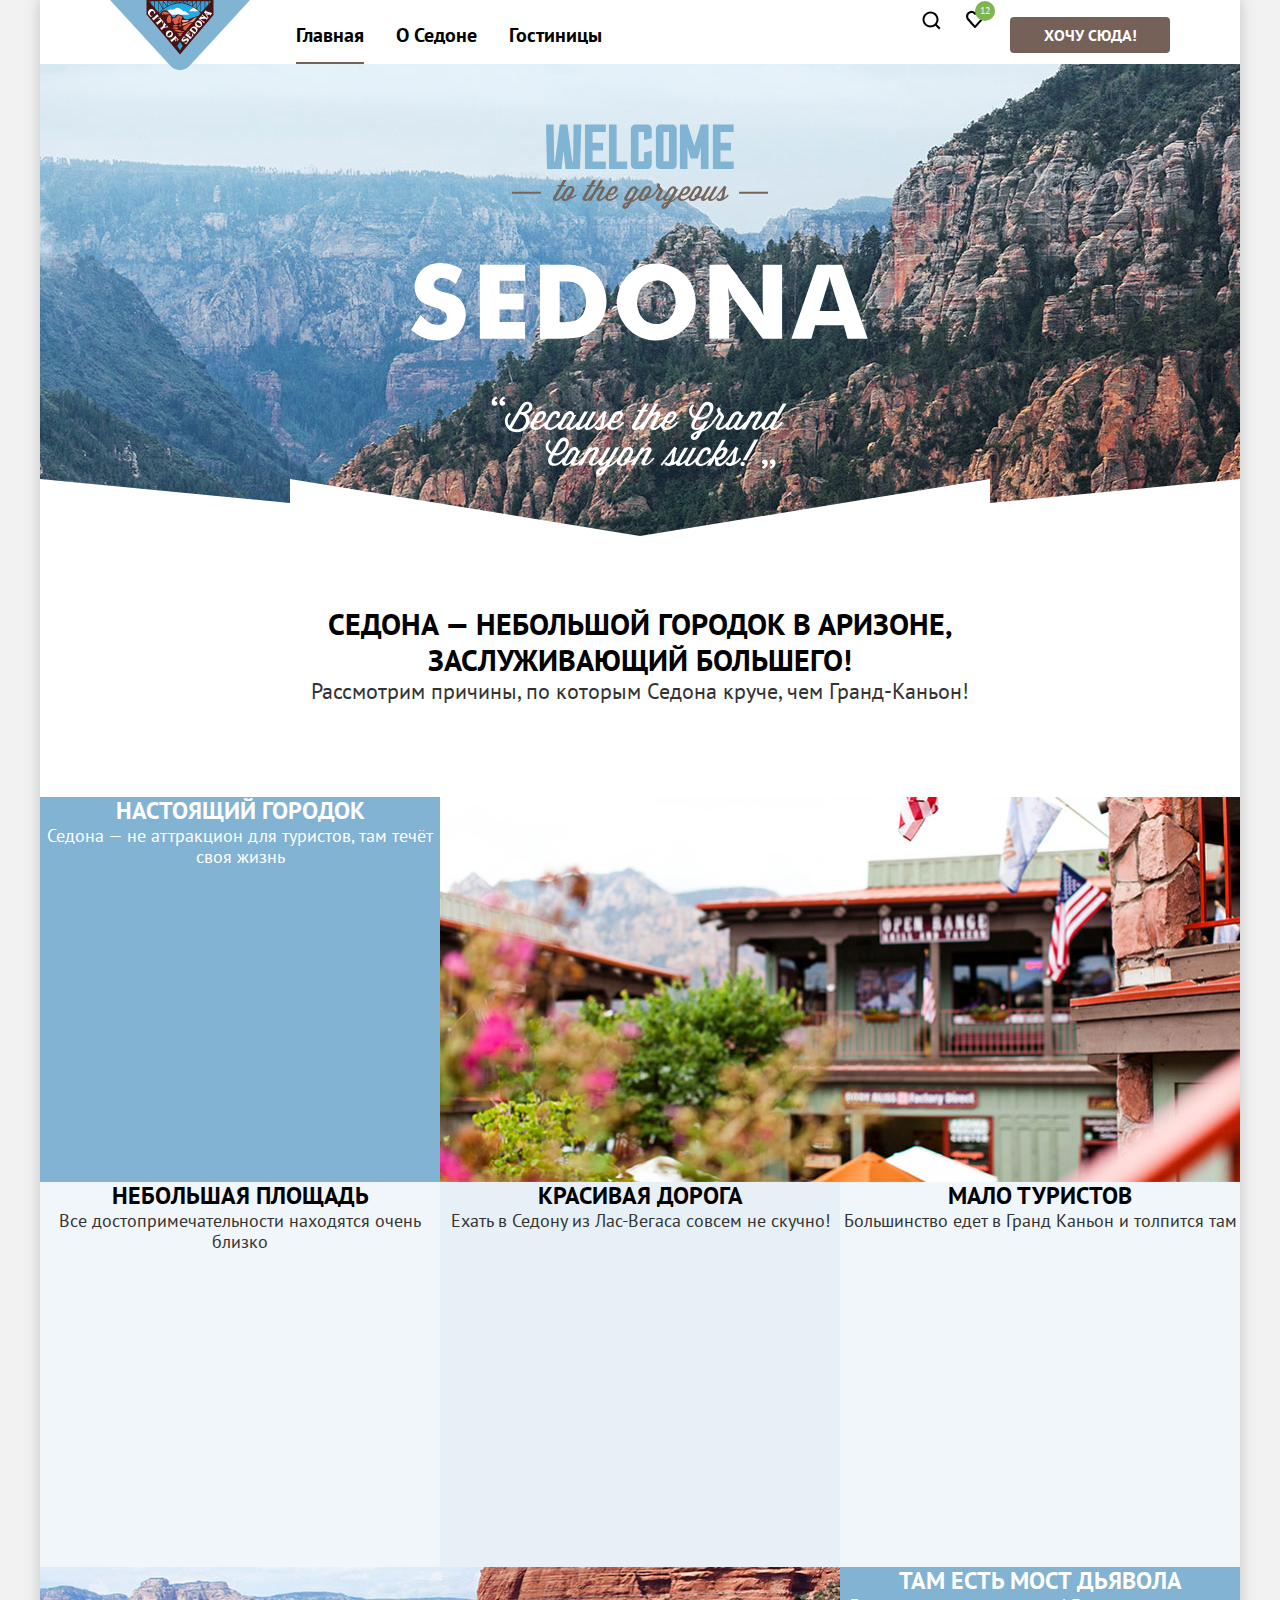
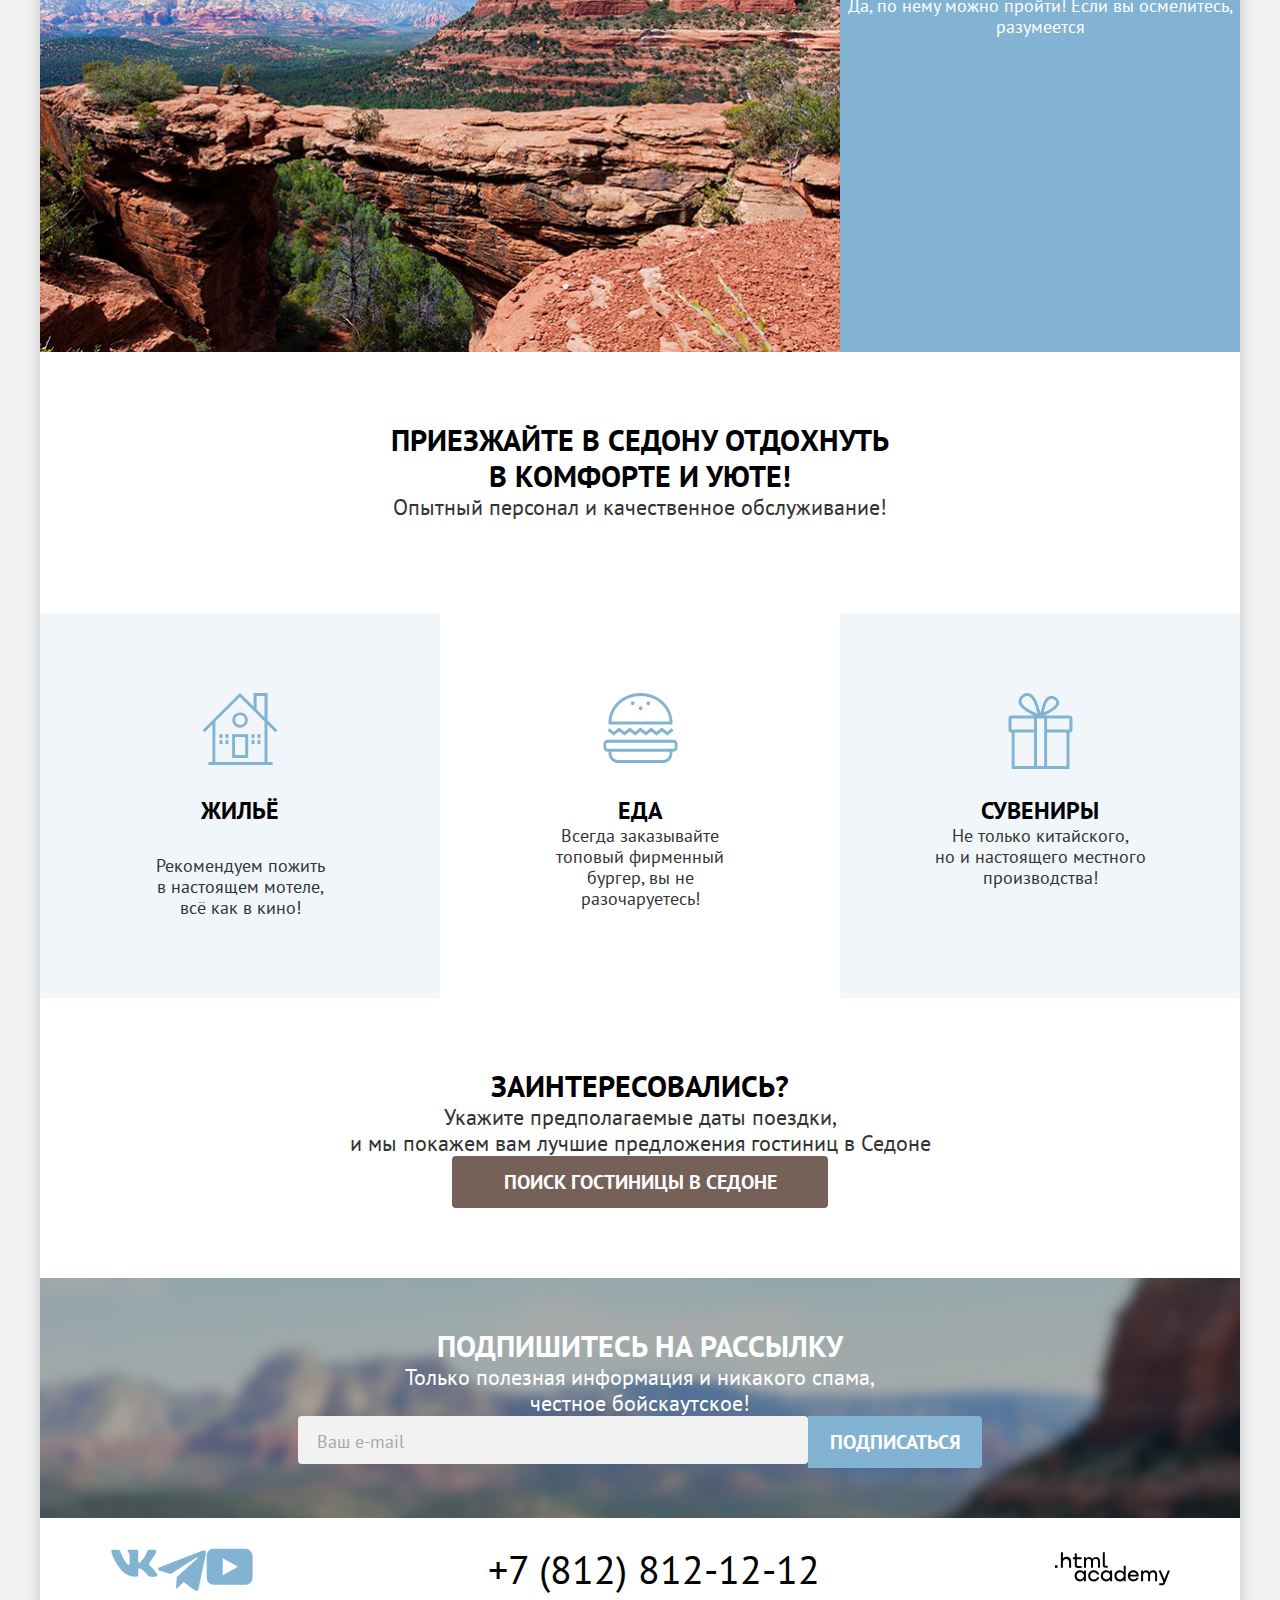
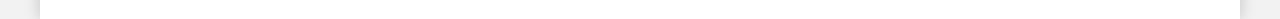
<file: index.html>
<!DOCTYPE html>
<html lang="ru">

  <head>
    <meta charset="utf-8">
    <meta name="viewport" content="width=device-width, initial-scale=1">
    <link rel="stylesheet" href="styles/styles.css">
    <title>HTML Academy: Седона</title>
  </head>

  <body>
    <header class="page-header">
      <nav class="page-nav">
        <a class="logo" href="index.html" aria-current="page">
          <img src="images/logo.svg" width="140" height="70" alt="Логотип Седона">
        </a>

        <ul class="page-nav-list list-reset">
          <li class="page-nav-item">
            <a class="page-nav-link page-nav-current" href="index.html" aria-current="page">Главная</a>
          </li>
          <li class="page-nav-item">
            <a class="page-nav-link" href="#">О Седоне</a>
          </li>
          <li class="page-nav-item">
            <a class="page-nav-link" href="catalog.html">Гостиницы</a>
          </li>
        </ul>

        <ul class="page-user-list list-reset">
          <li class="page-user-item">
            <a class="page-user-link page-user-link-search" href="#">
              <span class="visually-hidden">Поиск.</span>
            </a>
          </li>
          <li class="page-user-item">
            <a class="page-user-link page-user-link-favorites" href="#">
              <span class="page-user-favorites-num">12</span>
              <span class="visually-hidden">Избранное</span>
            </a>
          </li>
        </ul>
        <a class="button page-nav-button button-modal" href="#">Хочу сюда!</a>
      </nav>
    </header>

    <main class="main">
      <section class="hero">
        <h1 class="visually-hidden">Седона</h1>
        <div class="hero-image">
          <img src="images/welcome.svg" width="458" height="352" alt="Добро пожаловать в Седона">
        </div>
      </section>

      <section class="advantages">
        <h2 class="visually-hidden">Преимущества</h2>
        <div class="description">
          <h2 class="description-title page-title">Седона — небольшой городок в Аризоне, <br>заслуживающий большего!
          </h2>
          <p class="description-text page-text">Рассмотрим причины, по которым Седона круче, чем Гранд&#8209;Каньон!</p>
        </div>
        <ul class="advantages-list list-reset">
          <li class="advantages-item advantages-item-full">
            <div class="advantages-container">
              <div class="advantages-content">
                <h3 class="advantages-title">Настоящий городок</h3>
                <p class="advantages-text">Седона — не аттракцион для туристов, там течёт своя жизнь</p>
              </div>
              <div class="advantages-image">
                <img src="images/open_range.svg" width="800" height="385" alt="Фото здания в городе">
              </div>
            </div>
          </li>
          <li class="advantages-item">
            <div class="advantages-content">
              <h3 class="advantages-title">Небольшая площадь</h3>
              <p class="advantages-text">Все достопримечательности находятся очень близко</p>
            </div>
          </li>
          <li class="advantages-item">
            <div class="advantages-content">
              <h3 class="advantages-title">Красивая дорога</h3>
              <p class="advantages-text">Ехать в Седону из Лас-Вегаса совсем не скучно!</p>
            </div>
          </li>
          <li class="advantages-item">
            <div class="advantages-content">
              <h3 class="advantages-title">Мало туристов</h3>
              <p class="advantages-text">Большинство едет в Гранд Каньон и толпится там</p>
            </div>
          </li>
          <li class="advantages-item advantages-item-full">
            <div class="advantages-container">
              <div class="advantages-content">
                <h3 class="advantages-title">Там есть Мост Дьявола</h3>
                <p class="advantages-text">Да, по нему можно пройти! Если вы осмелитесь, разумеется</p>
              </div>
              <div class="advantages-image">
                <img src="images/devil_bridge.svg" alt="Фото моста Дьявола" width="800px" height="385px">
              </div>
            </div>
          </li>
        </ul>

        <div class="description description-services">
          <h2 class="description-title page-title">Приезжайте в Седону отдохнуть <br>в комфорте и уюте!</h2>
          <p class="description-text page-text">Опытный персонал и качественное обслуживание!</p>
        </div>
        <ul class="services-list list-reset">
          <li class="services-item">
            <div class="services-content services-content-home">
              <h3 class="services-title">Жильё</h3>
              <p class="advantages-text">Рекомендуем пожить в&nbsp;настоящем мотеле, <br>всё как в кино!</p>
            </div>
          </li>
          <li class="services-item">
            <div class="services-content services-content-food">
              <h3 class="advantages-title">Еда</h3>
              <p class="advantages-text">Всегда заказывайте топовый&nbsp;фирменный бургер, вы не разочаруетесь!</p>
            </div>
          </li>
          <li class="services-item">
            <div class="services-content services-content-souvenirs">
              <h3 class="advantages-title">Сувениры</h3>
              <p class="advantages-text">Не только китайского, <br>но и настоящего местного производства!</p>
            </div>
          </li>
        </ul>
      </section>
      <section class="search">
        <h2 class="search-title page-title">Заинтересовались?</h2>
        <p class="search-text page-text">Укажите предполагаемые даты поездки, <br>и мы покажем вам лучшие предложения
          гостиниц в Седоне</p>
        <a class="search-button button button-modal" href="#">Поиск гостиницы в Седоне</a>
      </section>
      <section class="subscribe subscribe-home">
        <h2 class="subscribe-title page-title">Подпишитесь на рассылку</h2>
        <p class="subscribe-text page-text">Только полезная информация и никакого спама, <br>честное бойскаутское!</p>
        <form class="subscribe-form" action="https://echo.htmlacademy.ru" method="POST">
          <label class="visually-hidden" for="subscribe-email">Ваш email</label>
          <input class="subscribe-input form-input" id="subscribe-email" name="subscribe-email" type="email"
            placeholder="Ваш e-mail" required>
          <button class="button button-light subscribe-button" type="submit">Подписаться</button>
        </form>
      </section>
    </main>
    <footer class="page-footer">
      <ul class="social-list list-reset">
        <li class="social-item">
          <a class="social-link" href="https://vk.com/htmlacademy">
            <span class="visually-hidden">ВКонтакте</span>
            <img src="images/vk_icon.svg" width="48" height="41" alt="Логотип VK">
          </a>
        </li>
        <li class="social-item">
          <a class="social-link" href="https://t.me/htmlacademy">
            <span class="visually-hidden">Телеграм</span>
            <img src="images/tg_icon.svg" width="48" height="41" alt="Логотип Telegram">
          </a>
        </li>
        <li class="social-item">
          <a class="social-link" href="https://www.youtube.com/user/htmlacademyru">
            <span class="visually-hidden">YouTube</span>
            <img src="images/youtube_icon.svg" width="48" height="41" alt="Логотип Youtube">
          </a>
        </li>
      </ul>
      <a class="phone" href="tel:+78128121212">+7 (812) 812-12-12</a>
      <a class="footer-dev" href="https://htmlacademy.ru/">
        <span class="visually-hidden">Сайт разработчика</span>
        <img src="images/htmlacademy.svg" width="115" height="34" alt="Логотип HTMLAcademy">
      </a>
    </footer>
  </body>

</html>
</file>
<file: styles/styles.css>
@font-face {
  font-style: normal;
  font-weight: 400;
  font-family: "PT Sans";

  font-display: swap;
  src: url("../fonts/ptsans-400.woff2") format(woff2);
}

@font-face {
  font-style: normal;
  font-weight: 700;
  font-family: "PT Sans";

  font-display: swap;
  src: url("../fonts/ptsans-700.woff2") format(woff2);
}

/* Свойства для box-sizing */
*,
*::before,
*::after {
  box-sizing: border-box;
}

html {
  box-sizing: border-box;
  height: 100%;
  background-color: #f2f2f2;
}

body {
  width: 1200px;
  margin: 0 auto;
  display:flex;
  flex-direction: column;
  font-style: normal;
  font-weight: 400;
  font-size: 18px;
  line-height: 21px;
  font-family: "PT Sans", sans-serif;
  color: #333333;
  background-color: #ffffff;
  box-shadow: 0 0 15px rgba(0, 0, 0, 0.2);
}

img {
  max-width: 100%;
  height: auto;
  object-fit: cover;
  object-position: center;
}

.logo{
  height:70px;
  padding-right: 46px;
}

.visually-hidden {
  position: absolute;

  width: 1px;
  height: 1px;
  margin: -1px;
  padding: 0;
  overflow: hidden;
  white-space: nowrap;
  border: 0;
  clip: rect(0 0 0 0);
  clip-path: inset(100%);
}

/*----------------------Общее свойство для кнопок и ссылок.---------------------- */

.button {
  display: inline-block;
  margin: 0;
  padding: 8px;

  font-weight: 700;
  font-size: 16px;
  line-height: 20px;
  font-family: inherit;
  text-align: center;
  color: #ffffff;
  text-transform: uppercase;
  text-decoration: none;

  background-color: #756157;
  border: none;
  border-radius: 4px;
  cursor: pointer;
}

.button-light {
  background-color: #82b3d3;
}

/*-------------------------------------------- */

.page-header {
  position: relative;
  z-index: 1;
  height: 64px;
}

.page-nav{
  margin: 0 auto;
  display: flex;
  flex-wrap: wrap;
  padding:0 70px;
  height: 64px;
  align-items: center;
}

/*---------------------- Главная, О седоне, Гостиницы ---------------------- */

.list-reset {
  padding: 0;
  margin: 0;
  list-style: none;
}

.page-nav-list {
  max-width: 500px;
  margin-right: auto;
  display: flex;
  flex-wrap: wrap;
  gap: 32px;
  height: 64px;
}

.page-nav-link {
  display: inline-block;
  padding: 20px 0;
  font-weight: 700;
  font-size: 20px;
  line-height: 24px;
  color: #000000;
  text-decoration: none;

}

/*---------------------- Коричневая линия под главной ---------------------- */

.page-nav-current{
  text-decoration: 2px;
  text-decoration-color: #756257;;
  text-decoration-line: underline;
  text-decoration-style: solid;
  text-underline-offset: 20px;

}

/*----------------------Поиск, избранное.---------------------- */

.page-user-list{
  display: flex;
  flex-wrap: wrap;
  align-items: center;

}

.page-user-link {
  position: relative;
  display: inline-block;
  width: 44px;
  height: 44px;
  background-repeat: no-repeat;
}

.page-nav-button {
  width: 160px;
  height: 36px;
}

.page-user-favorites-num {
  position: absolute;
  top: -10px;
  right: 15px;
  display: inline-block;
  padding: 5px;

  font-size: 10px;
  line-height: 10px;
  font-family: "PT Sans", sans-serif;
  text-align: center;
  color: #ffffff;

  background-color: #7db54f;
  border-radius: 10px;
}

/*------------main----------------main-----------main-----------main----------main-------------main------------main-------------- */



/* Общие свойства для заголовков и текстов. */

.page-title {
  margin: 0;

  font-weight: 700;
  font-size: 30px;
  line-height: 36px;
  text-align: center;
  color: #000000;
  text-transform: uppercase;
}

.page-text {
  margin: 0;

  font-size: 22px;
  line-height: 26px;
  text-align: center;
}

/*---------------------- hero и description ---------------------- */

.hero {
  position: relative;

  padding: 60px 70px;
  text-align: center;
  color: #ffffff;
  background-color: #5c84ab;
  background-image: url("../images/index_background.png");
  background-repeat: no-repeat;
  background-position: bottom, top;
  background-size: 100% auto, cover;
}

.hero::after {
  content: "";
  position: absolute;
  right: 0;
  bottom: 0;
  left: 0;

  width: 100%;
  height: 57px;

  background-image: url("../images/divider.svg");
  background-repeat: no-repeat;
}

.hero-image {
  display: block;
  width: 458px;
  height: 352px;
  margin: 0 auto;
}

.hero-image img {
  display: block;
  width: 100%;
  height: 100%;
}

.description {
  padding: 70px;
  height: 261px;
}

.advantages-list{
  display: flex;
  flex-wrap: wrap;
}

.advantages-item {
  background-color: rgba(131, 179, 211, 0.2);
}

/* --------------------------------background четных блоков---------------------------------- */

.advantages-item:nth-child(2n) {
  background-color: rgba(131, 179, 211, 0.12);
}

/* --------------------------------background блоков Настоящий городок и Есть мост дьявола---------------------------------- */
.advantages-item-full {
  color: #ffffff;
  background-color: #82b3d3;
}

.advantages-content {
  width: 400px;
  min-height: 385px;
  text-align: center;
}


.advantages-container {
  display: flex;
  flex-wrap: wrap;
}

.advantages-image img {
  display: block;
  width: 100%;
  height: 100%;
}


 .advantages-item:last-child .advantages-image {
  order: -1;
}


.advantages-title {
  margin: 0;

  font-size: 24px;
  line-height: 28px;
  color: #000000;
  text-transform: uppercase;
}


.advantages-text {
  margin: 0;
}



.advantages-container .advantages-title {
  color: #ffffff;
}

.advantages-text {
  margin: 0;
}



.services-list {
  display: flex;
  flex-wrap: wrap;
}

.services-item {
  background-color: rgba(131, 179, 211, 0.12);
}

.services-item:nth-child(2n) {
  background-color: #ffffff;
}

.services-content {
  width: 400px;
  min-height: 385px;
  padding: 184px 85px 20px;

  text-align: center;

  background-repeat: no-repeat;
  background-position: top 80px center;
}

.services-title {
  margin: 0 0 30px;

  font-size: 24px;
  line-height: 28px;
  color: #000000;
  text-transform: uppercase;
}

.services-content-home {
  background-image: url("../images/house.svg");
}

.services-content-food {
  background-image: url("../images/food.svg");
}

.services-content-souvenirs {
  background-image: url("../images/souvenir.svg");
}

.search {
  padding: 70px;
  text-align: center;
}

.search-button {
  width: 376px;

  font-size: 20px;
  line-height: 36px;
}


.subscribe {
  padding:50px 70px;
}

.subscribe-home {
  color: #ffffff;
  background-color: #5c84ab;
  background-image: url("../images/footer_background.jpg");
  background-repeat: no-repeat;
  background-size: cover;
}

.subscribe-home .subscribe-title {
  color: #ffffff;
}

.subscribe-form {
  display: flex;
  width: 684px;
  margin: 0 auto;
}

.subscribe-input {
  height: 52px;

  border-radius: 4px 0 0 4px;
}

.subscribe-input::placeholder {
  font-weight: 400;
}

.subscribe-button {
  width: 232px;

  font-size: 20px;
  line-height: 36px;

  border-radius: 0 4px 4px 0;
}

.social-link {
  display: block;
  width: 48px;
  height: 41px;

  color: #82b3d3;
}

.phone {
  font-size: 40px;
  line-height: 40px;
  text-align: center;
  color: #000000;
  text-decoration: none;
}

.footer-dev {
  display: block;
  width: 115px;
  height: 33px;

  color: #000000;
}

/*footer*/

.page-footer {
  display: flex;
  flex-wrap: wrap;
  padding: 30px 70px;
  align-items: center;
}

.social-list {
  display: flex;
  align-items: center;
  width: 142px;
}

.phone {
  margin: 0 auto;

  font-size: 40px;
  line-height: 40px;
  text-align: center;
  color: #000000;
  text-decoration: none;
}

/*--------Каталог------------Каталог----------Каталог--------Каталог--------Каталог--------Каталог----------Каталог-----------*/

/*----------------------Общие свойства для инпутов----------------------*/

.form-input {
  width: 100%;
  height: 48px;
  padding: 15px;

  font-weight: 700;
  font-size: 18px;
  line-height: 24px;
  font-family: inherit;
  color: #000000;

  background-color: #f2f2f2;
  border: 2px solid transparent;
  border-radius: 4px;
}

.form-input::placeholder {
  opacity: 0.6;
}

.page-user-link-search {
  background-image: url("../images/search.svg");
}

.page-user-link-favorites {
  background-image: url("../images/rheart.svg");
}
.button-light {
  background-color: #82b3d3;
}

.button-transparent {
  background-color: transparent;
}

.form-input {
  width: 100%;
  height: 48px;
  padding: 13px 17px 10px;
  font-weight: 700;
  font-size: 18px;
  line-height: 24px;
  font-family: "PT Sans", sans-serif;
  color: #000000;
  background-color: #f2f2f2;
  border: 2px solid transparent;
  border-radius: 4px;
}

/* ------------------------------------------------------------------ */

 .filter {

  padding: 35px 70px;
  color: #ffffff;
  height: 412px;
  background-color: #4d799b;
  background-image: url("../images/catalog_backgraund.jpg");
  background-repeat: no-repeat;
  background-size: cover;
}

/* Хлебные крошки */


.breadcrumbs-list {
  display: flex;
  flex-wrap: wrap;
  align-items: center;
}

.breadcrumbs-item:not(:last-child) {
  position: relative;

  margin-right: 28px;
}


.breadcrumbs-item:not(:last-child)::after {
  content: "";
  position: absolute;
  top: 50%;
  right: -17px;

  display: block;
  width: 7px;
  height: 10px;

  background-image: url("../images/");
  background-repeat: no-repeat;
  transform: translateY(-50%);
}

.breadcrumbs-link {
  font-size: 16px;
  line-height: 21px;
  color: #ffffff;
  text-decoration: none;
}

.breadcrumbs-link-home {
  display: block;
  width: 13px;
  height: 15px;

  background-image: url("../images/house.svg");
  background-repeat: no-repeat;
  background-position: center;
}

/* Фильтры */

.filter{
    padding: 35px 70px 70px;
    color: #ffffff;
}

.filter-form {
  display: flex;
  flex-wrap: wrap;
}

.filter-group {
  margin: 0;
  padding: 0;

  border: none;
}

.filter-title {
  display: flex;
  flex-wrap: wrap;
  font-weight: 700;
  font-size: 20px;
  line-height: 24px;
}

.control-label {
  font-size: 18px;
  line-height: 23px;
}

/* Сортировка */

.sorting {
  display: flex;
  flex-wrap: wrap;
  padding: 0 70px;
}

.sorting-title {
  display: block;
  margin-right: auto;

  text-align: left;
}

.sorting-select {
  width: 292px;
  margin-right: 70px;
  padding: 5px;

  font-weight: 400;
  font-size: 18px;
  line-height: 21px;
  font-family: "PT Sans", sans-serif;
  color: #333333;

  background-color: transparent;
  border: 2px solid #e5e5e5;
  border-radius: 4px;
}

.sorting-view {
  display: flex;
  flex-wrap: wrap;
  gap: 8px;
}

/* Карточки */

.view-link {
  display: block;
  width: 48px;
  height: 48px;

  background-repeat: no-repeat;
  background-position: center;
  border: 2px solid #e5e5e5;
  border-radius: 4px;
}

.view-link-active {
  border-color: #000000;
}

.view-link-tile {
  background-image: url("../images/tile.svg");
}

.view-link-slideshow {
  background-image: url("../images/quick_view.svg");
}

.view-link-list {
  background-image: url("../images/pack.svg");
}

/* ОТЕЛИ */

.hotels {
  padding: 0 70px;
}

.hotels-list {
  display: flex;
  flex-wrap: wrap;
}

.hotels-item{
  width: 340px;
  height: 438px;
  border: 1px solid #e6e6e6;
  border-radius: 4px;
  margin:5px;
}


.hotels-link {
  color: #000000;
  text-decoration: none;
}

.hotels-title {
  margin: 0;

  font-weight: 700;
  font-size: 24px;
  line-height: 28px;
}

.hotels-item p {
  margin: 0;
}

.hotels-text + .hotels-text {
  text-align: right;
}

.hotels-favorites-active {
  background-color: #7db54f;
}

.hotels-rating-star {
  display: block;
  height: 37px;

  background-image: url("../images/star.svg");
  background-repeat: repeat-x;
  background-position: left center;
}

.hotels-rating-star-4 {
  width: 72px;
}

.hotels-rating-star-3 {
  width: 54px;
}

.hotels-rating-star-2 {
  width: 36px;
}

.hotel-rating {
  display: inline-block;
  padding: 10px;

  font-size: 16px;
  line-height: 20px;
  text-align: center;
  text-transform: uppercase;

  background-color: #f2f2f2;
  border-radius: 4px;
}

/* Пагинация */

.pagination-list {
  display: flex;
  flex-wrap: wrap;

}

.pagination-item{
  list-style-type: none;
  padding:0 4px 0 4px;
}

.pagination-link {
  display: flex;
  justify-content: center;
  align-items: center;
  min-width: 60px;
  min-height: 60px;

  font-weight: 700;
  font-size: 20px;
  line-height: 36px;
  text-align: center;
  color: #ffffff;
  text-decoration: none;

  background-color: #82b3d3;
  border: 1px solid #82b3d3;
  border-radius: 4px;
}

.pagination-link-current {
  color: #000000;

  background-color: #f2f2f2;
  border-color: transparent;

  pointer-events: none;
}

.pagination-link-more {
  font-size: 22px;
  line-height: 26px;
  color: #000000;

  background-color: transparent;
  border-color: transparent;
} */
</file>
